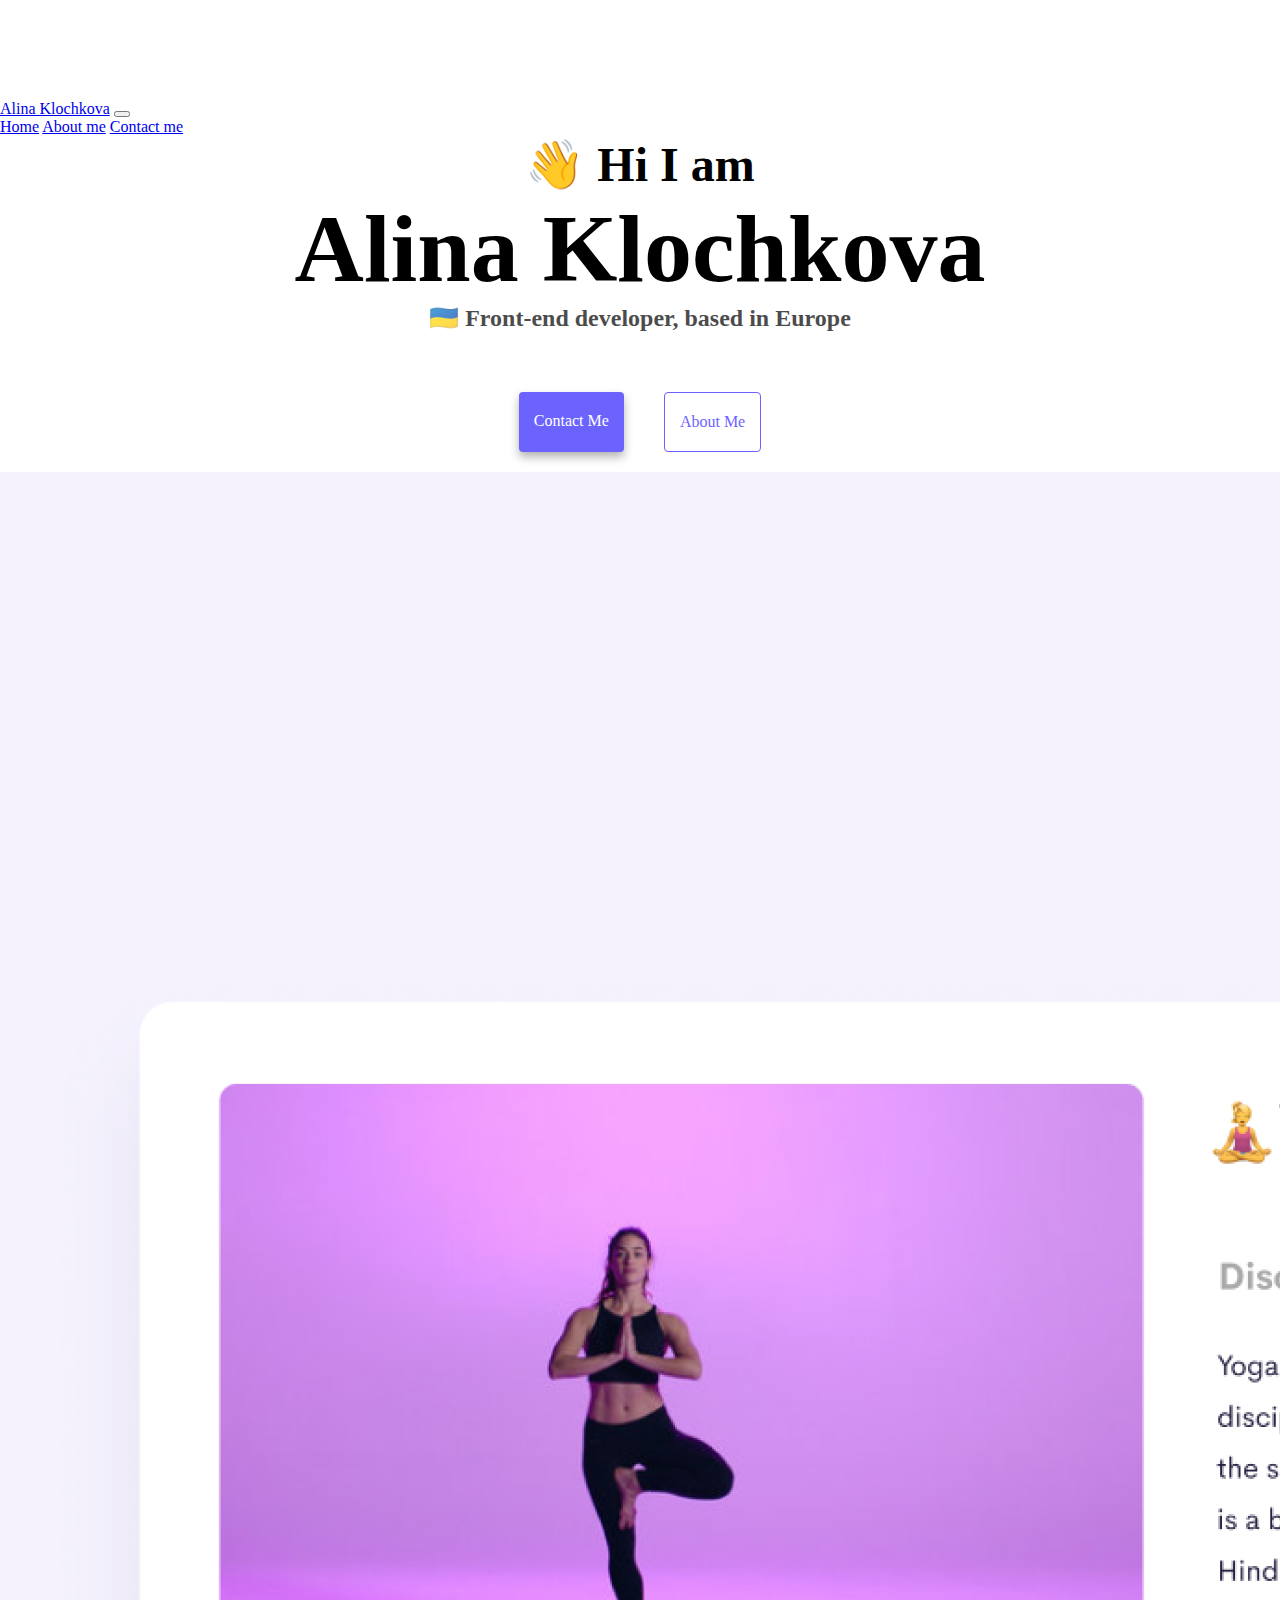
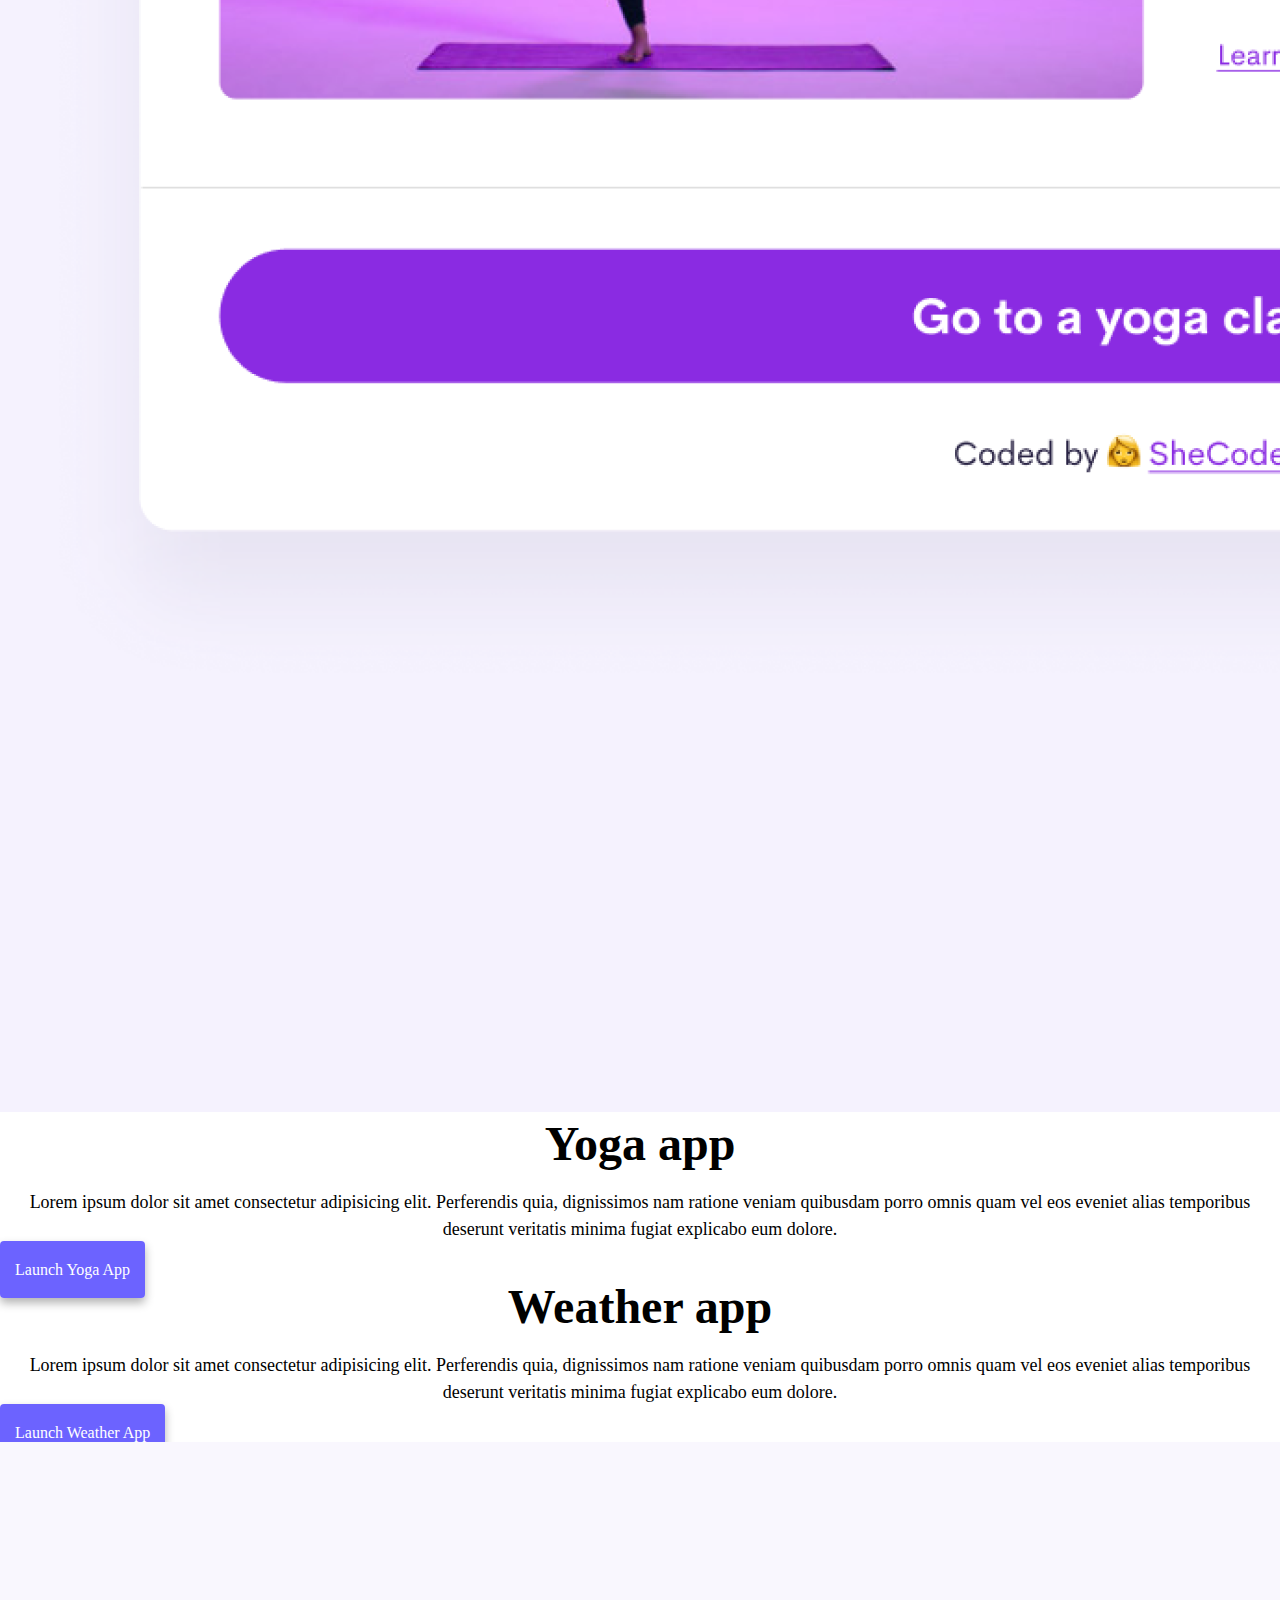
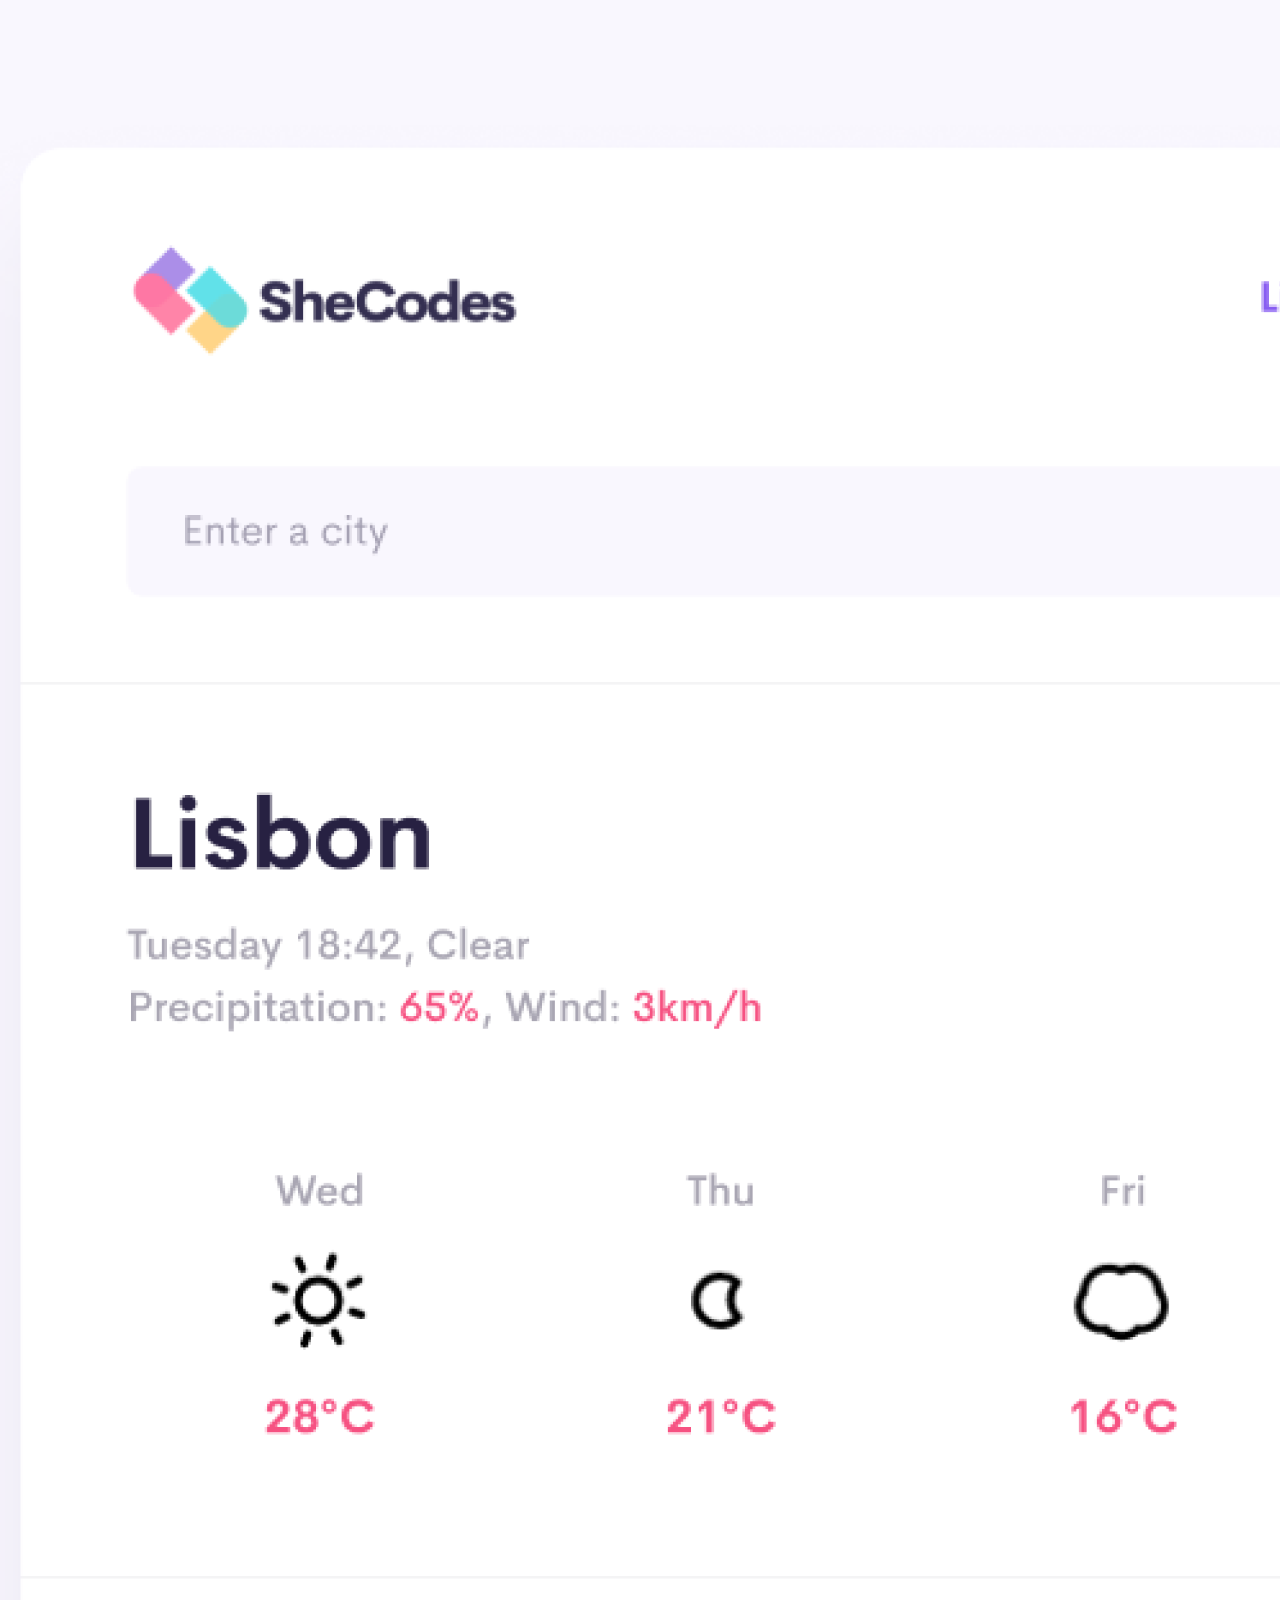
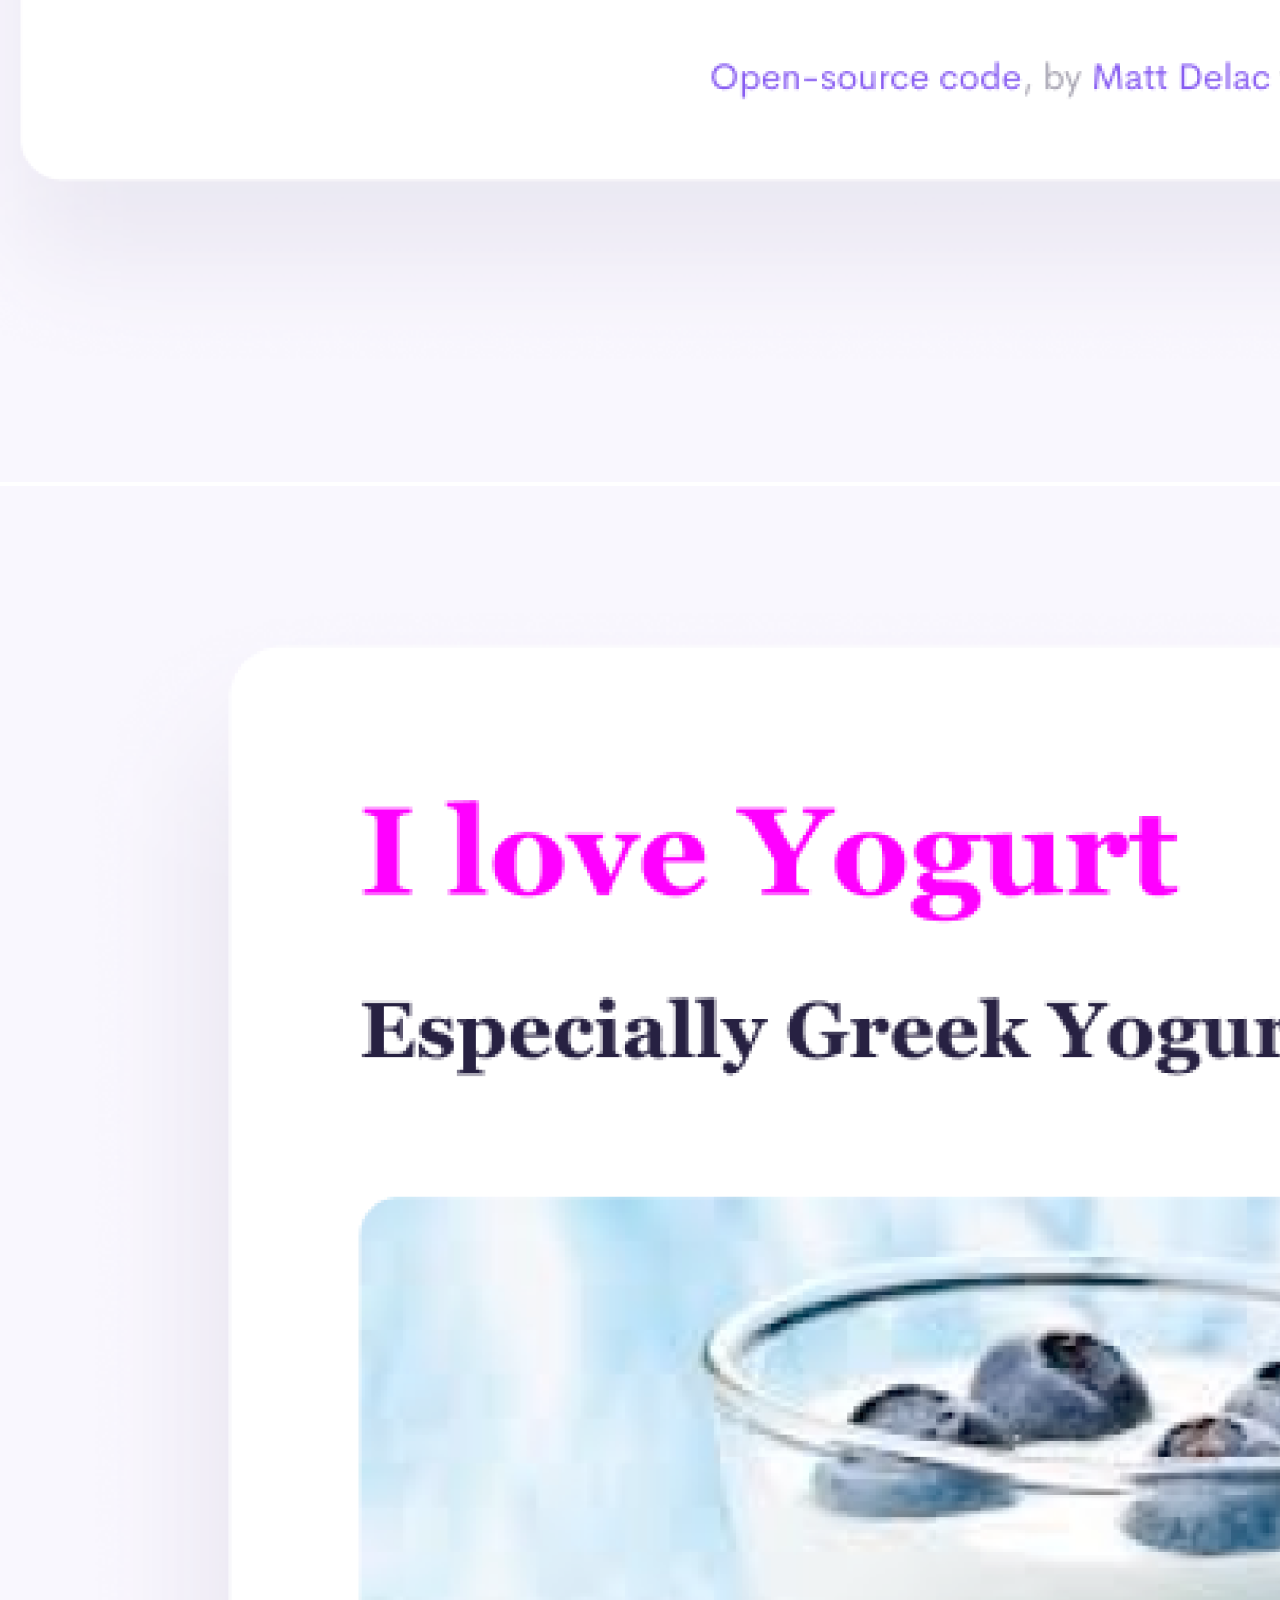
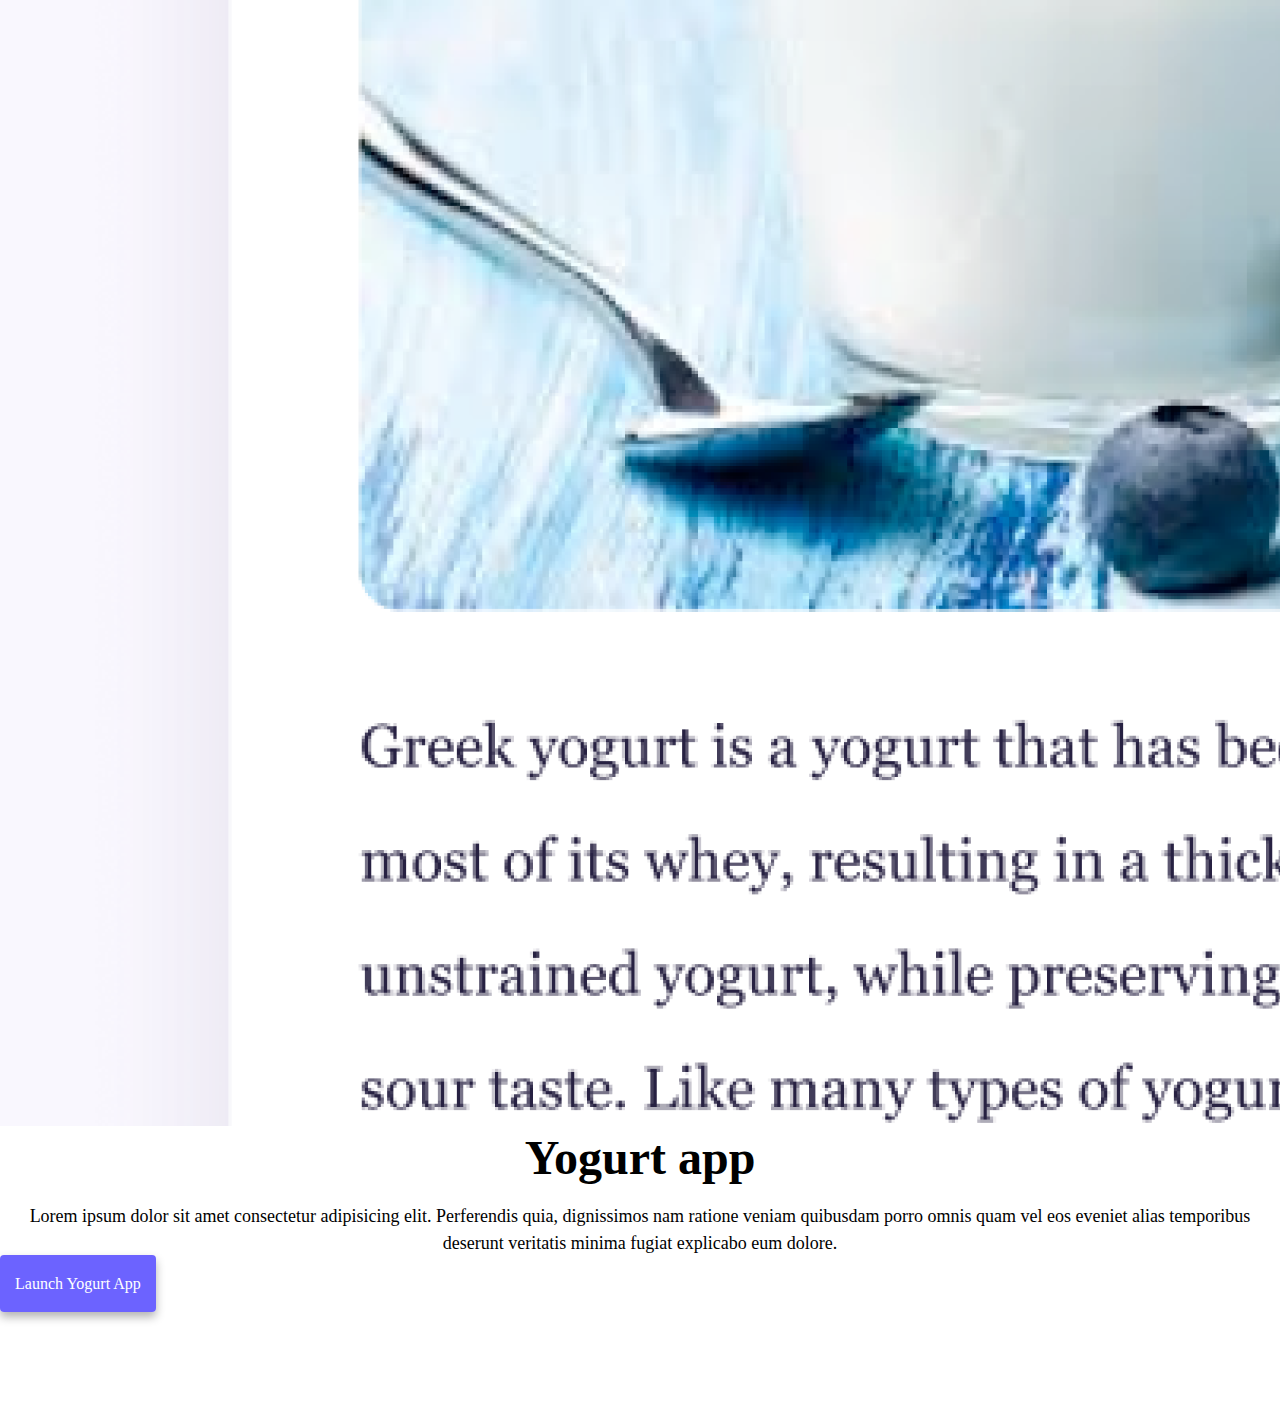
<file: index.html>
<!DOCTYPE html>
<html lang="en">
  <head>
    <meta charset="UTF-8" />
    <meta http-equiv="X-UA-Compatible" content="IE=edge" />
    <meta name="viewport" content="width=device-width, initial-scale=1.0" />
    <meta
      name="description"
      content="Alina Klochkova is a front-end developer based in Europe, check out her projects and contact her for job inquiries"
    />
    <title>Front-end developer - Alina Klochkova</title>
    <link
      href="https://cdn.jsdelivr.net/npm/bootstrap@5.2.2/dist/css/bootstrap.min.css"
      rel="stylesheet"
      integrity="sha384-Zenh87qX5JnK2Jl0vWa8Ck2rdkQ2Bzep5IDxbcnCeuOxjzrPF/et3URy9Bv1WTRi"
      crossorigin="anonymous"
    />
    <link rel="stylesheet" href="/css/styles.css" />
  </head>
  <body>
    <nav
      class="navbar navbar-expand-lg navbar-light bg-light fixed-top bg-light"
    >
      <div class="container">
        <a class="navbar-brand" href="/" tilte="Homepage">Alina Klochkova</a>
        <button
          class="navbar-toggler"
          type="button"
          data-bs-toggle="collapse"
          data-bs-target="#navbarNavAltMarkup"
          aria-controls="navbarNavAltMarkup"
          aria-expanded="false"
          aria-label="Toggle navigation"
        >
          <span class="navbar-toggler-icon"></span>
        </button>
        <div class="collapse navbar-collapse" id="navbarNavAltMarkup">
          <div class="navbar-nav">
            <a
              class="nav-link active"
              aria-current="page"
              href="/"
              tilte="Homepage"
              >Home</a
            >
            <a class="nav-link" href="/about.html" tilte="About Alina Klochkova"
              >About me</a
            >
            <a
              class="nav-link"
              href="/about.html#contact"
              tilte="Contact Alina Klochkova"
              >Contact me</a
            >
          </div>
        </div>
      </div>
    </nav>

    <h2 class="text-center">👋 Hi I am</h2>
    <h1 class="text-center">Alina Klochkova</h1>
    <h3 class="text-center">🇺🇦 Front-end developer, based in Europe</h3>
    <div class="navigation-links mb-5">
      <a
        href="/about.html#contact"
        class="primary-link"
        tilte="Contact Alina Klochkova"
        >Contact me</a
      >
      <a href="/about.html" class="secondary-link" tilte="About Alina Klochkova"
        >About me</a
      >
    </div>
    <div class="container">
      <div class="row">
        <div class="col-md-6">
          <img
            src="/images/yoga.png"
            class="img-fluid rounded"
            alt="Yoga project"
          />
        </div>
        <div class="col-md-6">
          <h2 class="mb-3">Yoga app</h2>
          <p>
            Lorem ipsum dolor sit amet consectetur adipisicing elit. Perferendis
            quia, dignissimos nam ratione veniam quibusdam porro omnis quam vel
            eos eveniet alias temporibus deserunt veritatis minima fugiat
            explicabo eum dolore.
          </p>
          <div class="mt-5">
            <a href="#" class="primary-link" title="Yoga project"
              >Launch Yoga App</a
            >
          </div>
        </div>
      </div>
      <div class="row mt-5">
        <div class="col-md-6">
          <h2 class="mb-3">Weather app</h2>
          <p>
            Lorem ipsum dolor sit amet consectetur adipisicing elit. Perferendis
            quia, dignissimos nam ratione veniam quibusdam porro omnis quam vel
            eos eveniet alias temporibus deserunt veritatis minima fugiat
            explicabo eum dolore.
          </p>
          <div class="mb-5 mt-5">
            <a href="#" class="primary-link" title="Weather project"
              >Launch Weather App</a
            >
          </div>
        </div>
        <div class="col-md-6">
          <img
            src="/images/weather.png"
            class="img-fluid rounded"
            alt="Weather project"
          />
        </div>
      </div>
      <div class="row mt-5">
        <div class="col-md-6">
          <img
            src="/images/yogurt.png"
            class="img-fluid rounded"
            alt="Yogurt project"
          />
        </div>
        <div class="col-md-6">
          <h2 class="mb-3">Yogurt app</h2>
          <p>
            Lorem ipsum dolor sit amet consectetur adipisicing elit. Perferendis
            quia, dignissimos nam ratione veniam quibusdam porro omnis quam vel
            eos eveniet alias temporibus deserunt veritatis minima fugiat
            explicabo eum dolore.
          </p>
          <div class="mt-5">
            <a href="#" class="primary-link" title="Yogurt project"
              >Launch Yogurt App</a
            >
          </div>
        </div>
      </div>
    </div>
    <br />
    <script
      src="https://cdn.jsdelivr.net/npm/@popperjs/core@2.11.6/dist/umd/popper.min.js"
      integrity="sha384-oBqDVmMz9ATKxIep9tiCxS/Z9fNfEXiDAYTujMAeBAsjFuCZSmKbSSUnQlmh/jp3"
      crossorigin="anonymous"
    ></script>
    <script
      src="https://cdn.jsdelivr.net/npm/bootstrap@5.2.2/dist/js/bootstrap.min.js"
      integrity="sha384-IDwe1+LCz02ROU9k972gdyvl+AESN10+x7tBKgc9I5HFtuNz0wWnPclzo6p9vxnk"
      crossorigin="anonymous"
    ></script>
  </body>
</html>
</file>
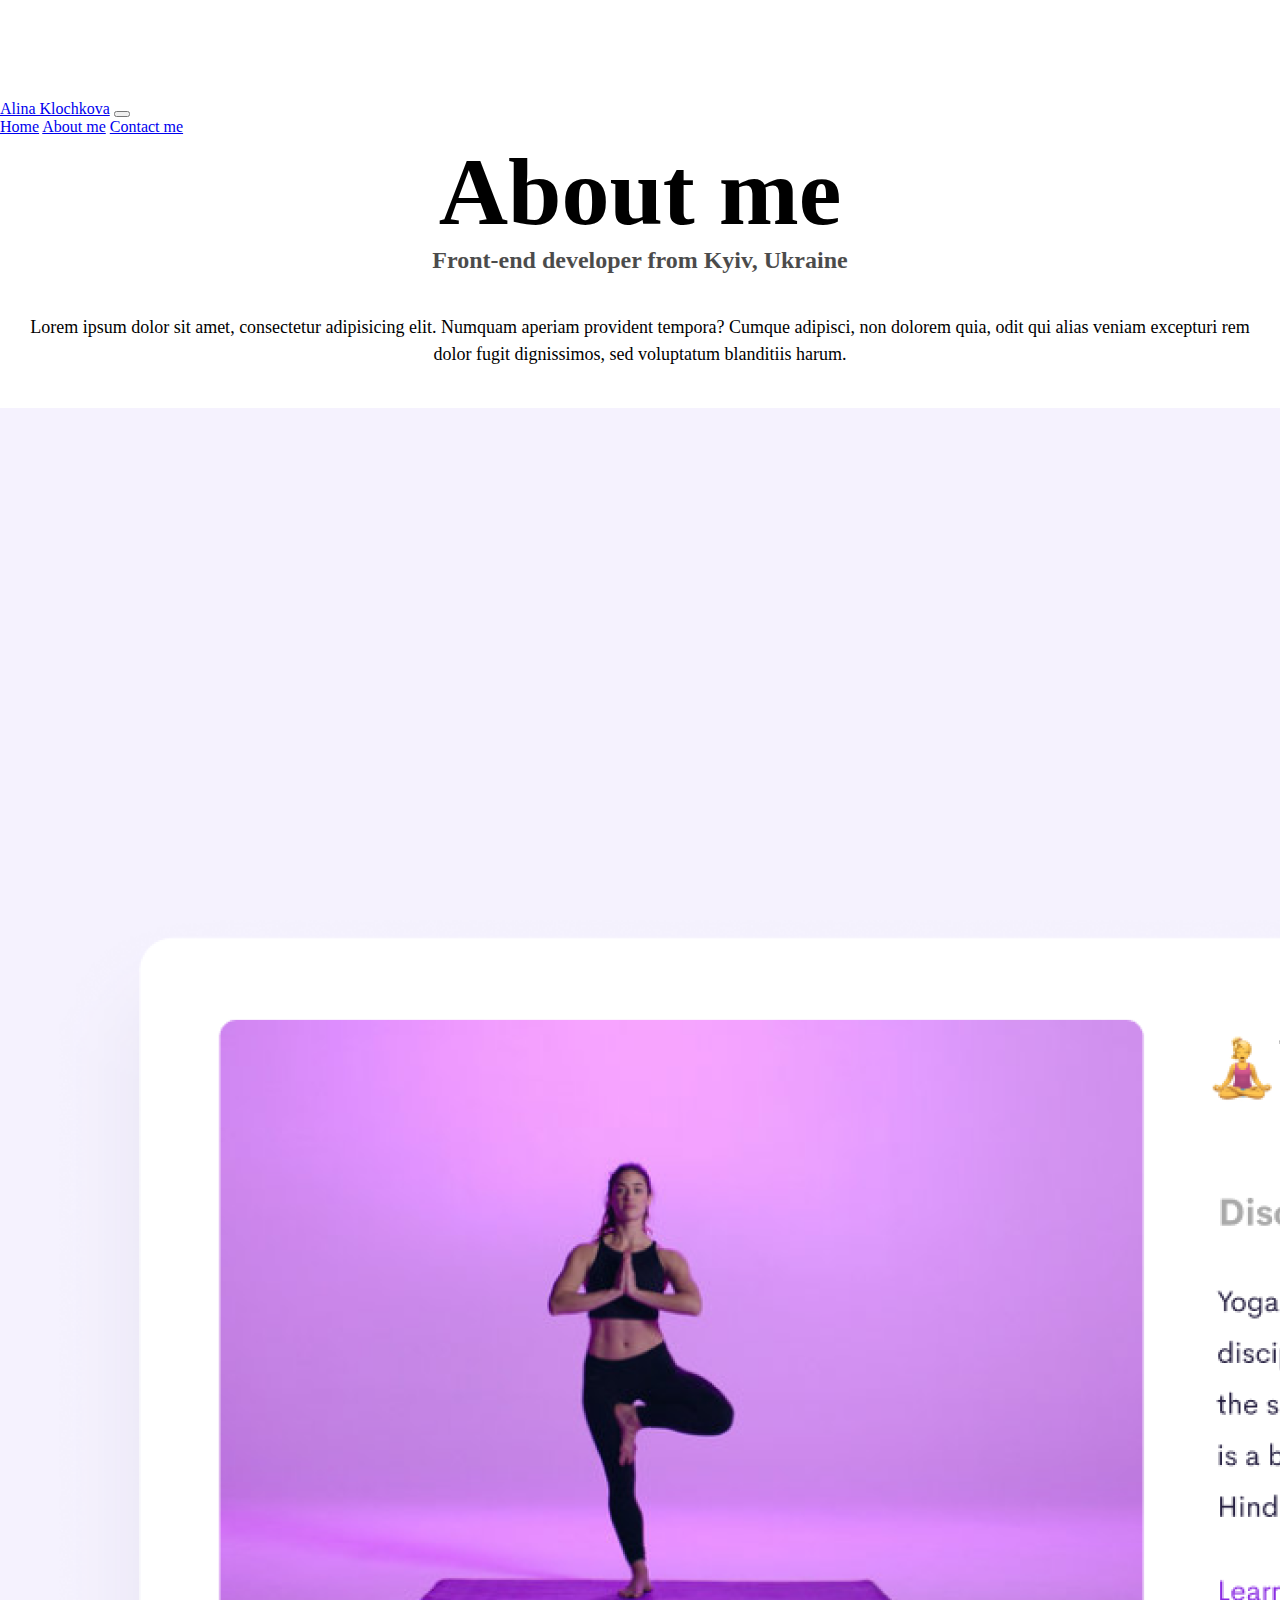
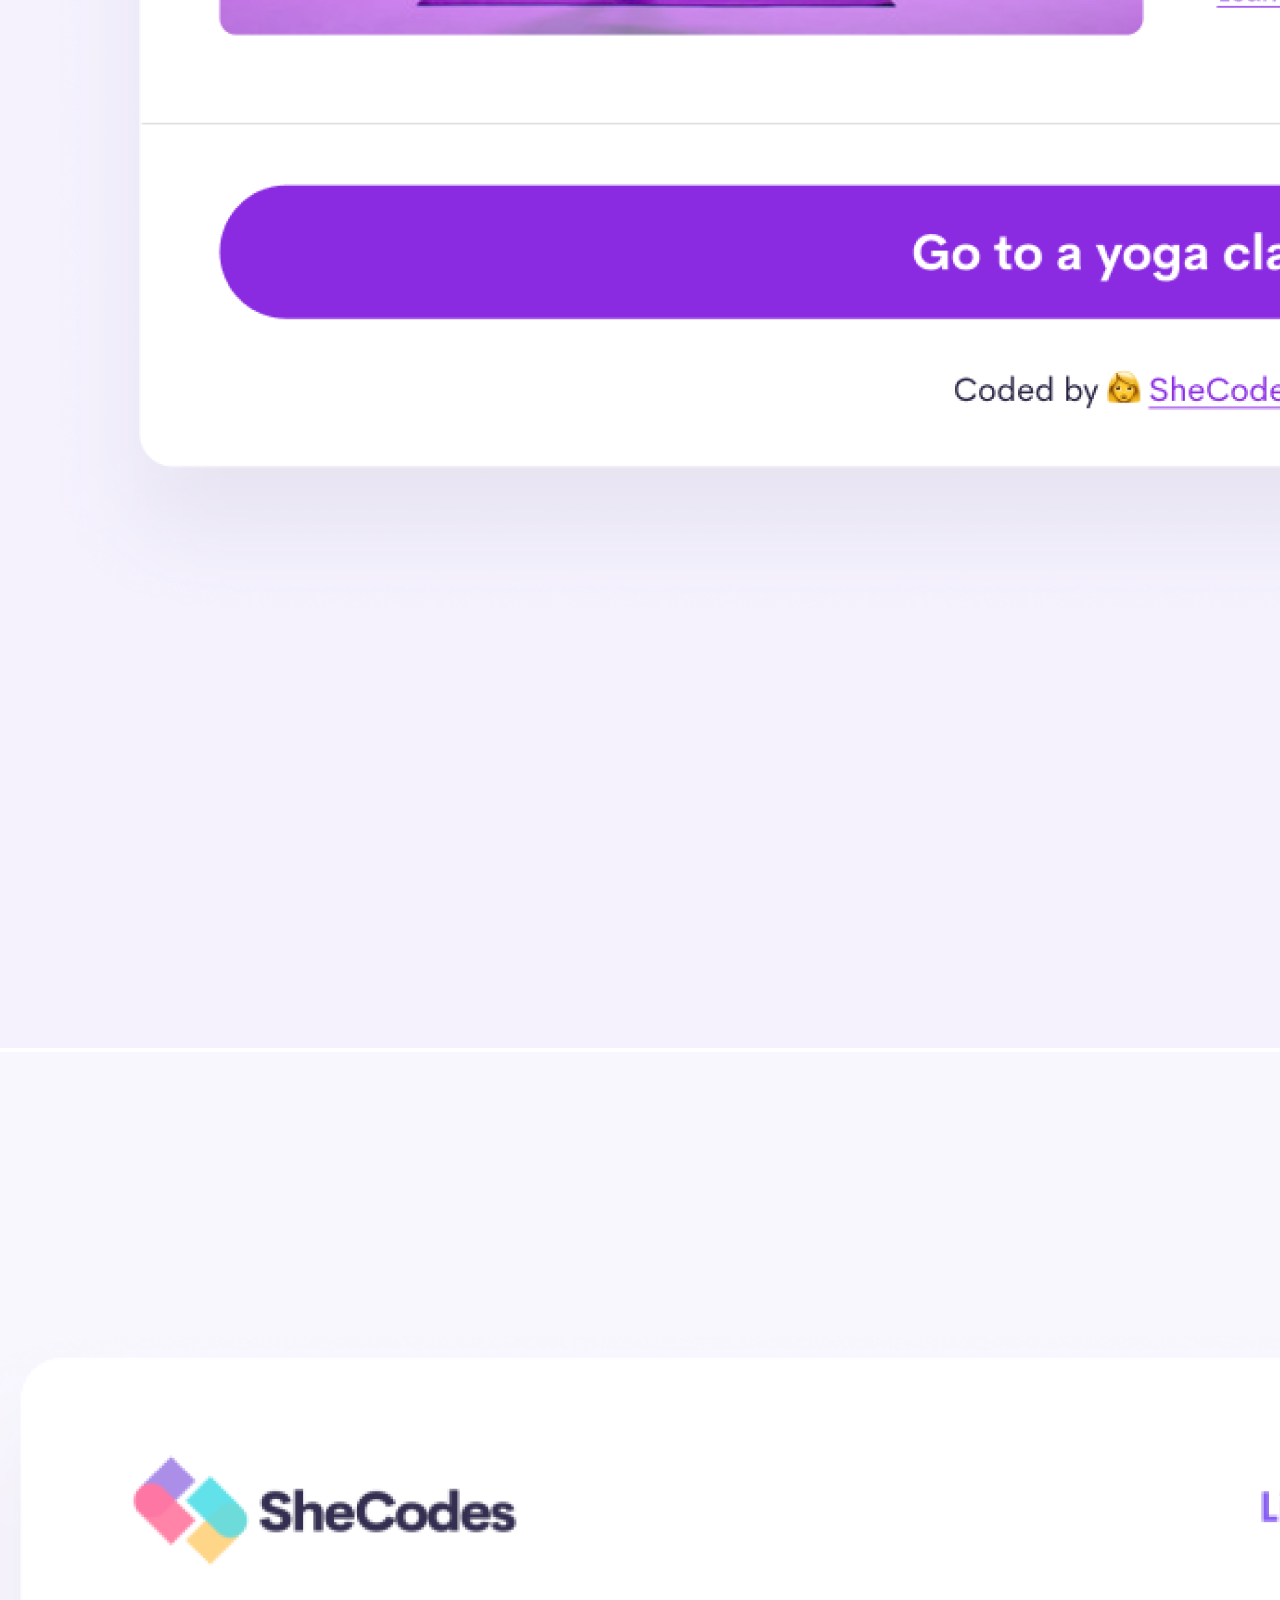
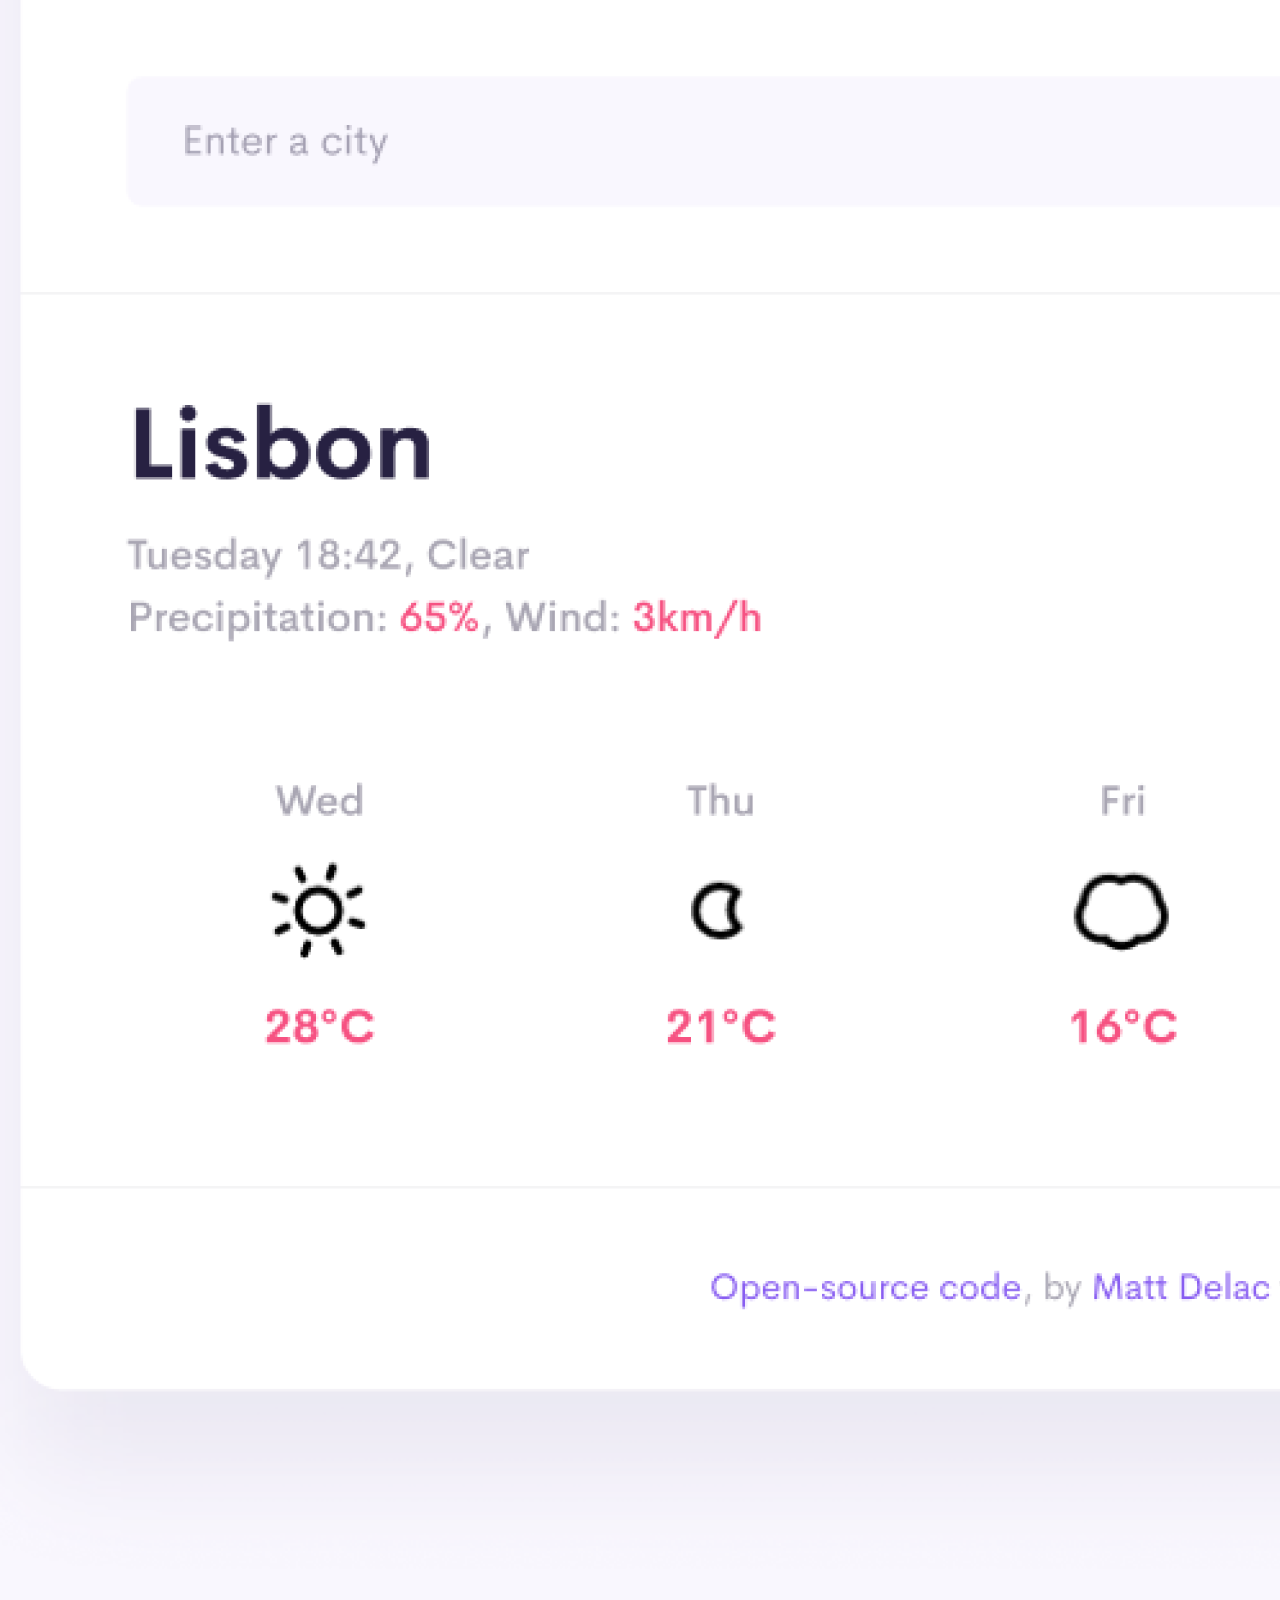
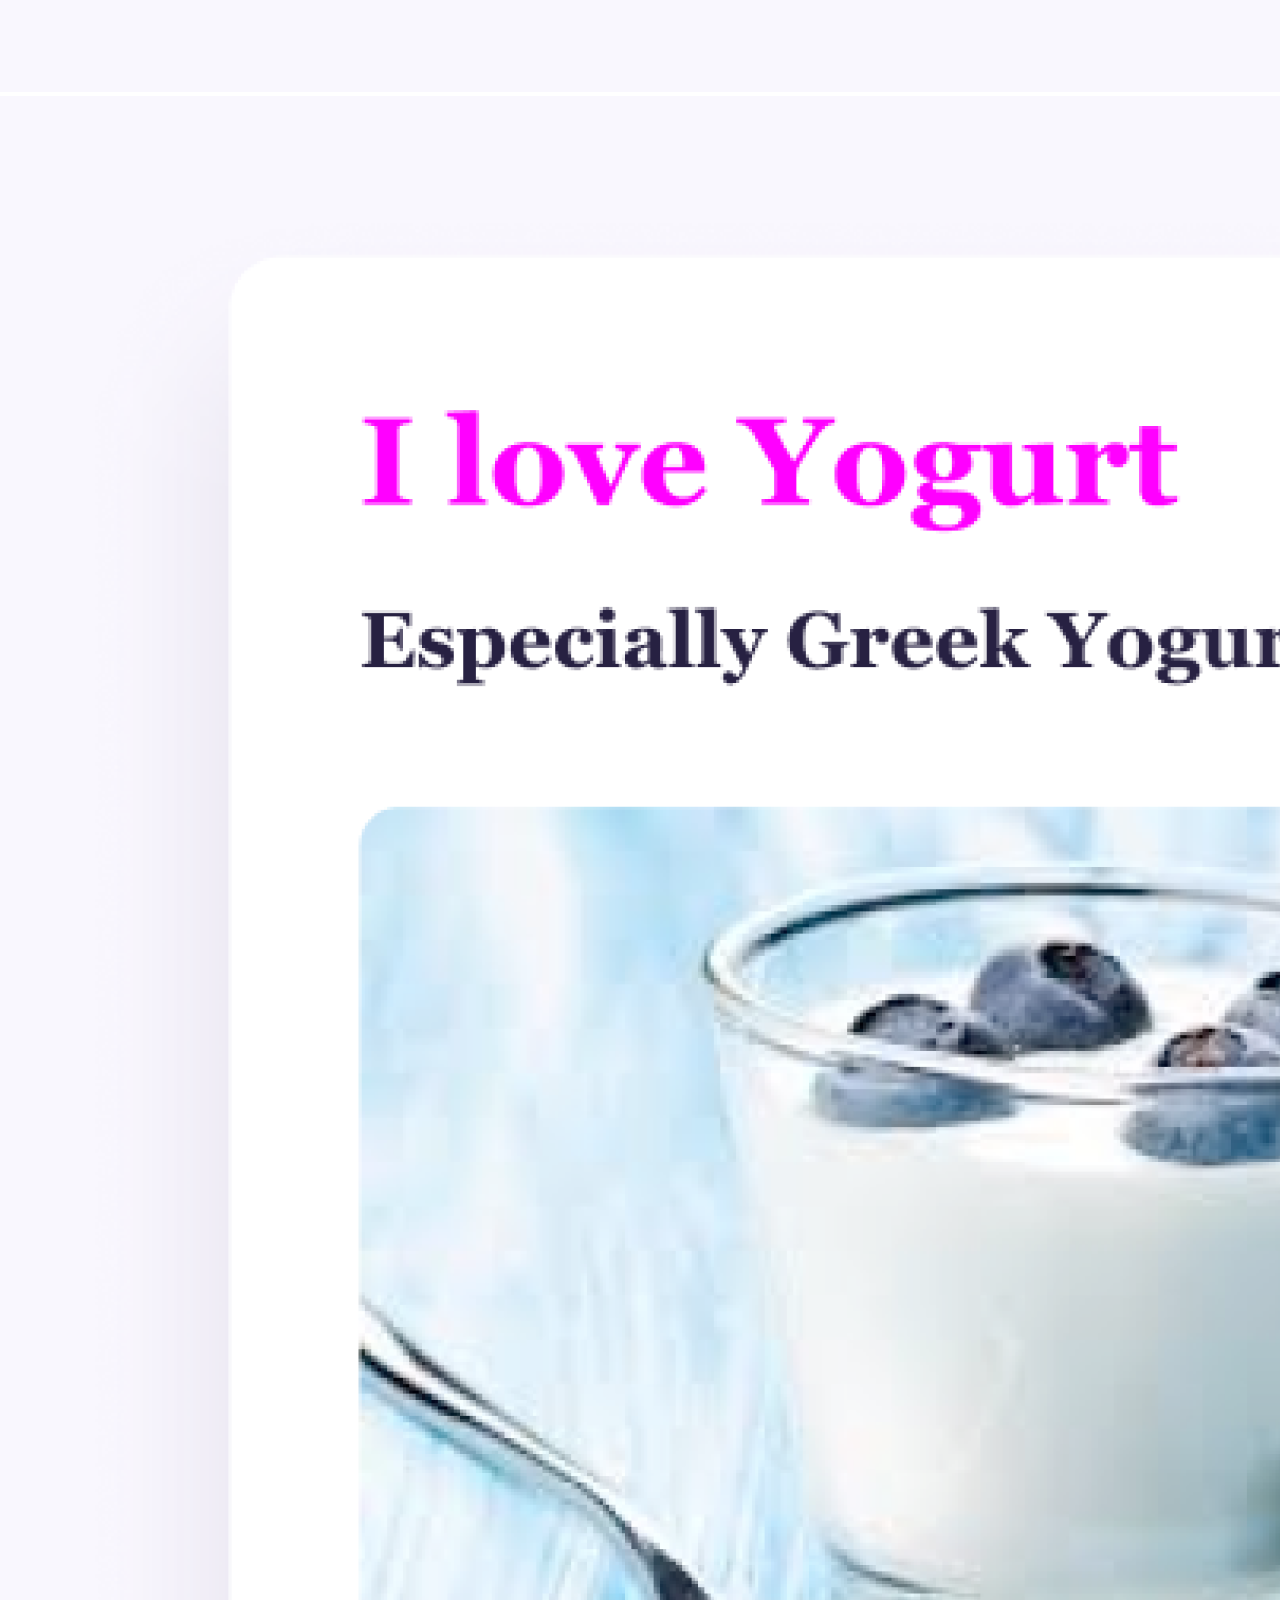
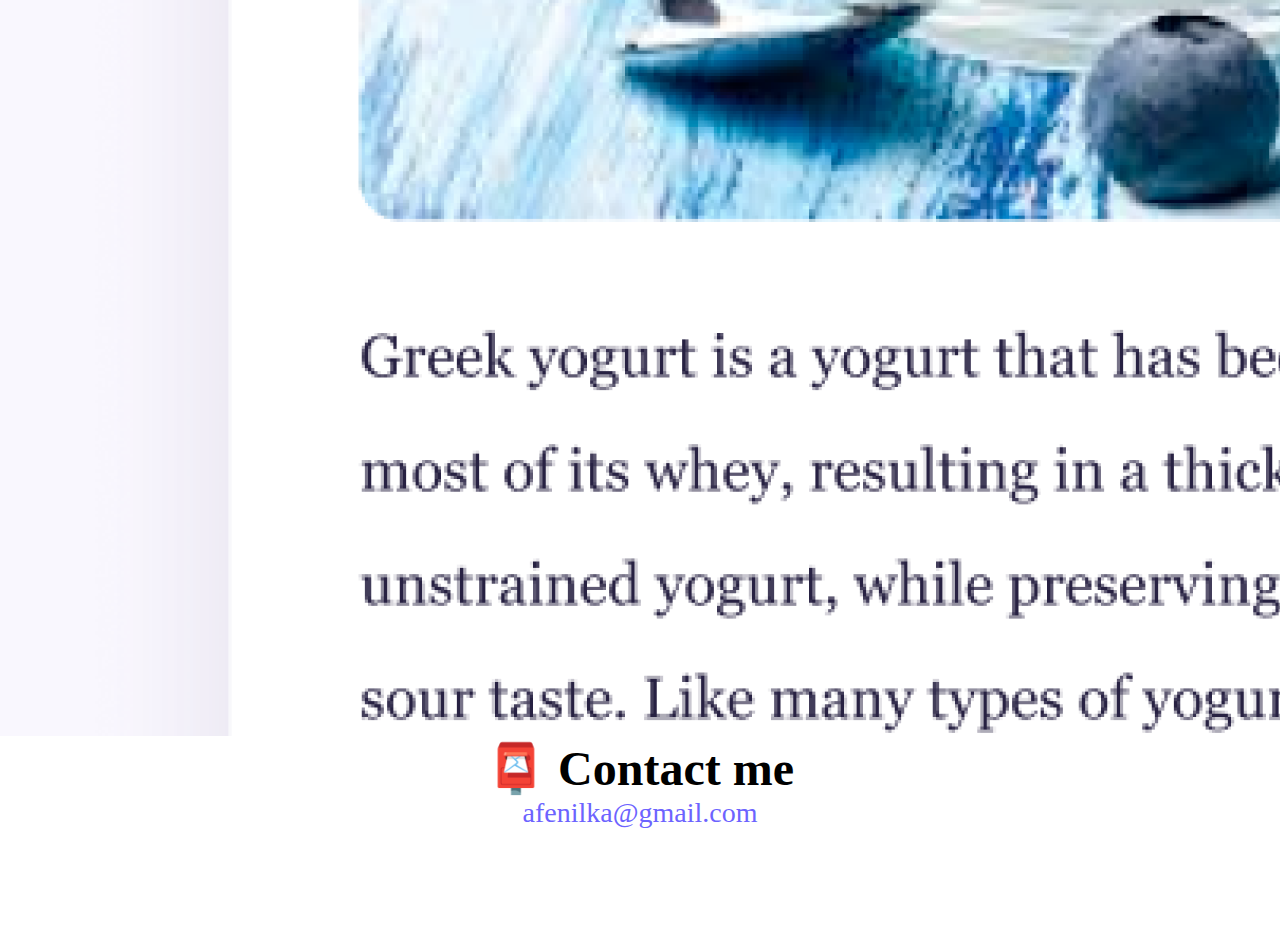
<file: about.html>
<!DOCTYPE html>
<html lang="en">
  <head>
    <meta charset="UTF-8" />
    <meta http-equiv="X-UA-Compatible" content="IE=edge" />
    <meta name="viewport" content="width=device-width, initial-scale=1.0" />
    <meta
      name="description"
      content="About Alina Klochkova - front-end developer based in Europe"
    />
    <title>About Alina Klochkova</title>
    <link
      href="https://cdn.jsdelivr.net/npm/bootstrap@5.2.2/dist/css/bootstrap.min.css"
      rel="stylesheet"
      integrity="sha384-Zenh87qX5JnK2Jl0vWa8Ck2rdkQ2Bzep5IDxbcnCeuOxjzrPF/et3URy9Bv1WTRi"
      crossorigin="anonymous"
    />
    <link rel="stylesheet" href="/css/styles.css" />
  </head>
  <body>
    <nav
      class="navbar navbar-expand-lg navbar-light bg-light fixed-top bg-light"
    >
      <div class="container">
        <a class="navbar-brand" href="/" tilte="Homepage">Alina Klochkova</a>
        <button
          class="navbar-toggler"
          type="button"
          data-bs-toggle="collapse"
          data-bs-target="#navbarNavAltMarkup"
          aria-controls="navbarNavAltMarkup"
          aria-expanded="false"
          aria-label="Toggle navigation"
        >
          <span class="navbar-toggler-icon"></span>
        </button>
        <div class="collapse navbar-collapse" id="navbarNavAltMarkup">
          <div class="navbar-nav">
            <a class="nav-link" aria-current="page" href="/" tilte="Homepage"
              >Home</a
            >
            <a
              class="nav-link active"
              href="/about.html"
              tilte="About Alina Klochkova"
              >About me</a
            >
            <a
              class="nav-link"
              href="/about.html#contact"
              tilte="Contact Alina Klochkova"
              >Contact me</a
            >
          </div>
        </div>
      </div>
    </nav>

    <h1>About me</h1>
    <h3>Front-end developer from Kyiv, Ukraine</h3>
    <div class="about-paragraphs text-center">
      <p>
        Lorem ipsum dolor sit amet, consectetur adipisicing elit. Numquam
        aperiam provident tempora? Cumque adipisci, non dolorem quia, odit qui
        alias veniam excepturi rem dolor fugit dignissimos, sed voluptatum
        blanditiis harum.
      </p>
    </div>
    <div class="container">
      <div class="row">
        <div class="col-sm-4">
          <img
            src="images/yoga.png"
            class="img-fluid p-2 shadow rounded"
            alt="Yoga project"
          />
        </div>
        <div class="col-sm-4">
          <img
            src="images/weather.png"
            class="img-fluid p-2 shadow rounded"
            alt="Weather project"
          />
        </div>
        <div class="col-sm-4">
          <img
            src="/images/yogurt.png"
            class="img-fluid p-2 shadow rounded"
            alt="Yogurt project"
          />
        </div>
      </div>
    </div>
    <div id="contact" class="mt-5">
      <h2>📮 Contact me</h2>
      <a
        href="mailto:afenilka@gmail.com"
        class="email-link"
        title="Contact Alina Klochkova"
      >
        afenilka@gmail.com
      </a>
    </div>
    <script
      src="https://cdn.jsdelivr.net/npm/@popperjs/core@2.11.6/dist/umd/popper.min.js"
      integrity="sha384-oBqDVmMz9ATKxIep9tiCxS/Z9fNfEXiDAYTujMAeBAsjFuCZSmKbSSUnQlmh/jp3"
      crossorigin="anonymous"
    ></script>
    <script
      src="https://cdn.jsdelivr.net/npm/bootstrap@5.2.2/dist/js/bootstrap.min.js"
      integrity="sha384-IDwe1+LCz02ROU9k972gdyvl+AESN10+x7tBKgc9I5HFtuNz0wWnPclzo6p9vxnk"
      crossorigin="anonymous"
    ></script>
  </body>
</html>
</file>
<file: css/styles.css>
:root {
  --primary-color: #6c63ff;
  --secondary-color: #f5f2fe;
  --box-shadow: 0 5px 10px rgba(0, 0, 0, 0.3);
}

body {
  margin: 100px auto;
}

h1,
h2,
h3 {
  text-align: center;
  margin: 0;
}

h1 {
  font-size: 96px;
}

h2 {
  font-size: 48px;
}

h3 {
  font-size: 24px;
  opacity: 0.7;
}

p {
  font-size: 18px;
  line-height: 1.5;
  text-align: center;
}

.navigation-links {
  display: flex;
  margin-top: 40px;
  justify-content: center;
}

.navigation-links a {
  margin: 20px;
  border-radius: 4px;
  padding: 20px 15px;
  text-decoration: none;
  text-transform: capitalize;
}
.primary-link {
  border-radius: 4px;
  padding: 20px 15px;
  text-decoration: none;
  text-transform: capitalize;
  background: var(--primary-color);
  box-shadow: var(--box-shadow);
  color: white;
}

.secondary-link {
  border-radius: 4px;
  padding: 20px 15px;
  text-decoration: none;
  text-transform: capitalize;
  color: var(--primary-color);
  border: 1px solid var(--primary-color);
}

.contact-link {
  background: var(--primary-color);
  box-shadow: var(--box-shadow);
  color: white;
}

.about-link {
  color: var(--primary-color);
  border: 1px solid var(--primary-color);
}

.homepage-link {
  color: var(--primary-color);
  text-align: center;
  display: block;
}

.about-paragraphs {
  display: flex;
  margin: 30px 0;
}

.about-paragraphs p {
  margin: 10px;
}

.email-link {
  display: flex;
  justify-content: center;
  color: var(--primary-color);
  font-size: 28px;
  text-decoration: none;
}

.email-link:hover {
  text-decoration: underline;
}
</file>
